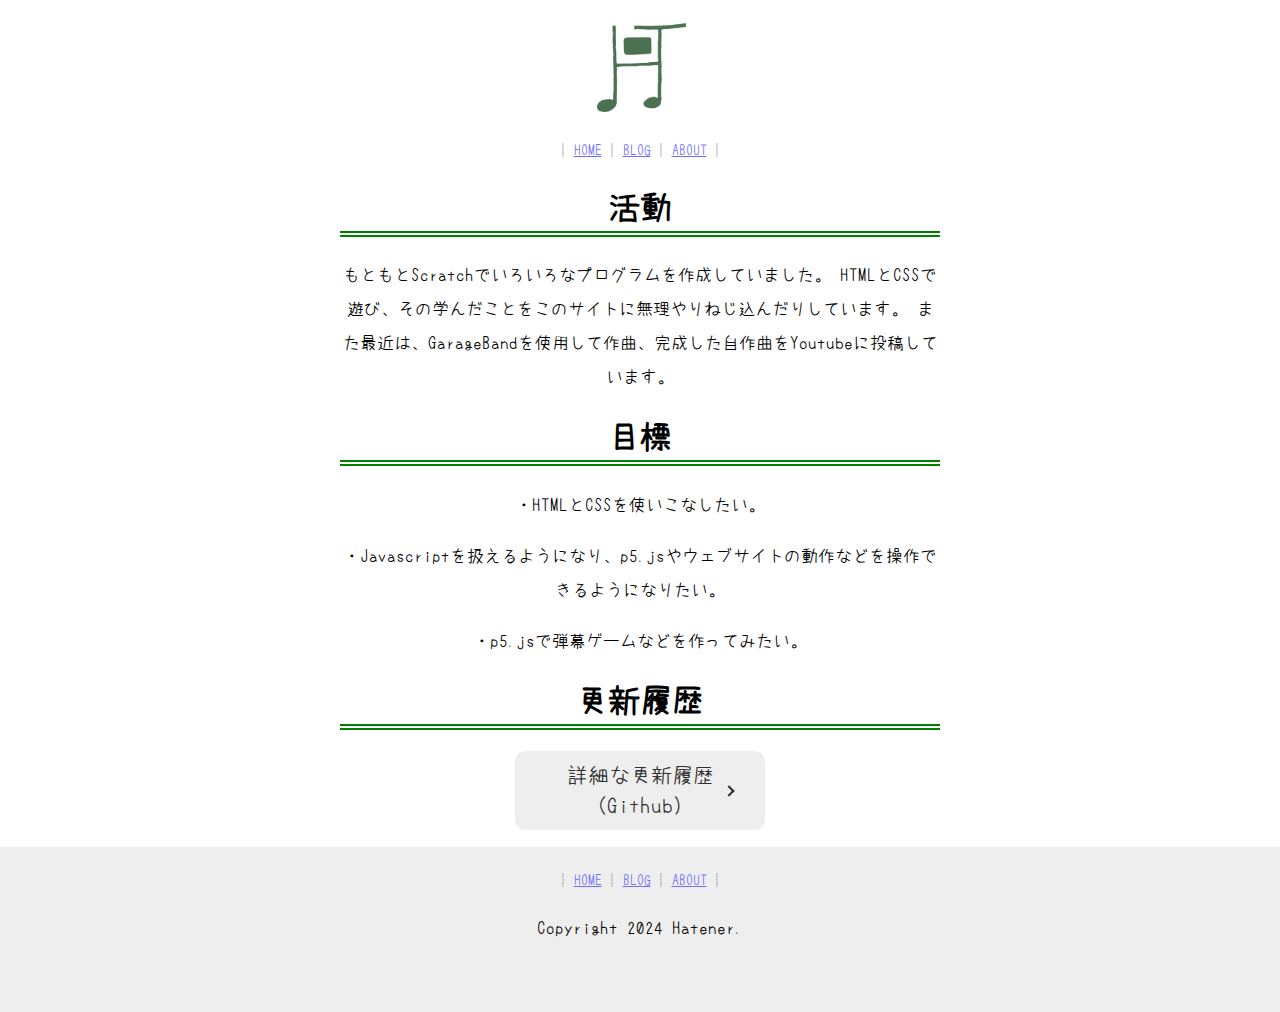
<file: about.html>
<!DOCTYPE html>
<html lang="">

<head>
  <meta charset="utf-8">
  <meta name="viewport" content="width=device-width, initial-scale=1.0">
  <title>Hatenerのホームページ</title>
  <link rel="stylesheet" href="style.css" type="text/css">
  <link rel="icon" href="favicons/favicon.ico" id="favicon">
  <link rel="apple-touch-icon" sizes="180x180" href="favicons/apple-touch-icon-180x180.png">
  <script src="//code.jquery.com/jquery-2.2.4.min.js"></script>
  <script>
  //共通パーツ読み込み
    $(function() {
         $("#header").load("common/header.html");
         $("#footer").load("common/footer.html");
  });
  </script>
  <style>
    body {
      padding: 0;
      margin: 0;
    }
  </style>
</head>

<body>
  <div id="fb-root"></div>
<script async defer crossorigin="anonymous" src="https://connect.facebook.net/ja_JP/sdk.js#xfbml=1&version=v15.0" nonce="88jRzqHy"></script>
    <div id="header"></div>
    <div class="wrapper">
      <h1>活動</h1>
      <p>もともとScratchでいろいろなプログラムを作成していました。
        HTMLとCSSで遊び、その学んだことをこのサイトに無理やりねじ込んだりしています。
        また最近は、GarageBandを使用して作曲、完成した自作曲をYoutubeに投稿しています。</p>
      <h1>目標</h1>
      <p>・HTMLとCSSを使いこなしたい。</p>
      <p>・Javascriptを扱えるようになり、p5.jsやウェブサイトの動作などを操作できるようになりたい。</p>
      <p>・p5.jsで弾幕ゲームなどを作ってみたい。</p>
      <h1>更新履歴</h1>
      <a  class="button" href="https://github.com/Hatener/hatener/commits/main">詳細な更新履歴（Github）</a>
      <p></p>
   </div>
  <div id="footer"></div>
</body>

</html>
</file>
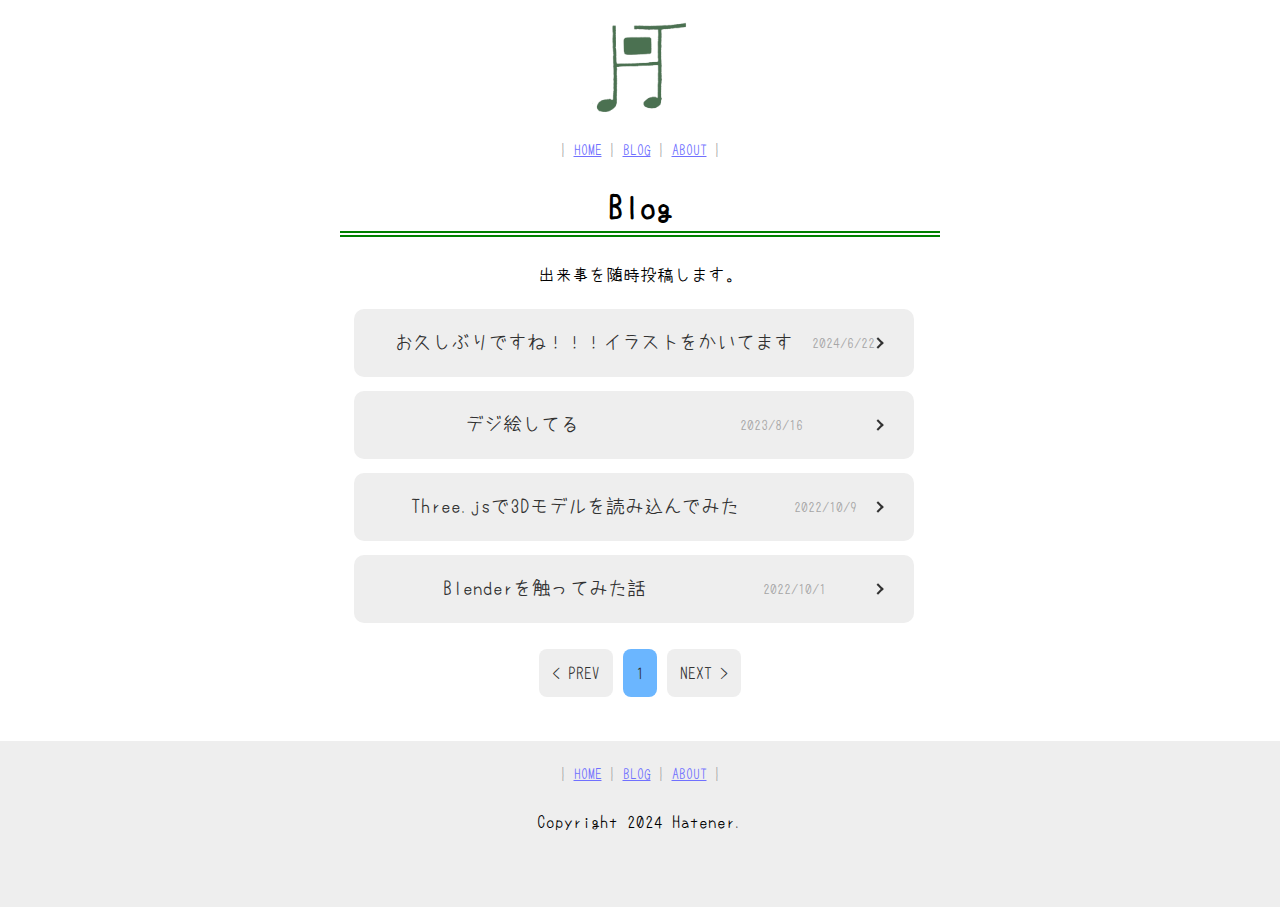
<file: blog.html>
<!DOCTYPE html>
<html lang="">

<head>
  <meta charset="utf-8">
  <meta name="viewport" content="width=device-width, initial-scale=1.0">
  <title>Hatenerのホームページ</title>
  <link rel="stylesheet" href="style.css" type="text/css">
  <link rel="icon" href="favicons/favicon.ico" id="favicon">
  <link rel="apple-touch-icon" sizes="180x180" href="favicons/apple-touch-icon-180x180.png">
  <script src="//code.jquery.com/jquery-2.2.4.min.js"></script>
  <script>
  //共通パーツ読み込み
    $(function() {
         $("#header").load("common/header.html");
         $("#footer").load("common/footer.html");
  });
  </script>
  <style>
    body {
      padding: 0;
      margin: 0;
    }
  </style>
  <script src="https://ajax.googleapis.com/ajax/libs/jquery/2.1.4/jquery.min.js"></script>
  <script type="text/javascript" src="paginathing.min.js"></script>

</head>

<body>
  <div id="fb-root"></div>
<script async defer crossorigin="anonymous" src="https://connect.facebook.net/ja_JP/sdk.js#xfbml=1&version=v15.0" nonce="88jRzqHy"></script>
    <div id="header"></div>
    <div class="wrapper">
      <h1>Blog</h1>
      <p>出来事を随時投稿します。</p>
      <div class="blogs">
        <div class="blog"><a  class="blog" href="blogs/240622.html" target="_blank" rel="noopener noreferrer">お久しぶりですね！！！イラストをかいてます<p class="small">2024/6/22</p></a></div>
        <div class="blog"><a  class="blog" href="blogs/230816.html" target="_blank" rel="noopener noreferrer">デジ絵してる<p class="small">2023/8/16</p></a></div>
        <div class="blog"><a  class="blog" href="blogs/221009.html" target="_blank" rel="noopener noreferrer">Three.jsで3Dモデルを読み込んでみた<p class="small">2022/10/9</p></a></div>
        <div class="blog"><a  class="blog" href="blogs/221001.html" target="_blank" rel="noopener noreferrer">Blenderを触ってみた話<p class="small">2022/10/1</p></a></div>
      </div>
      <script type="text/javascript">
    jQuery(document).ready(function($){
        $('.blogs').paginathing({
            perPage: 8,
            firstLast: false,
            prevText:'< PREV' ,
            nextText:'NEXT >' ,
            activeClass: 'active',
        })
    });
</script>
      <p style="margin-bottom: 2em;"></p>
   </div>
  <div id="footer"></div>
</body>

</html>
</file>
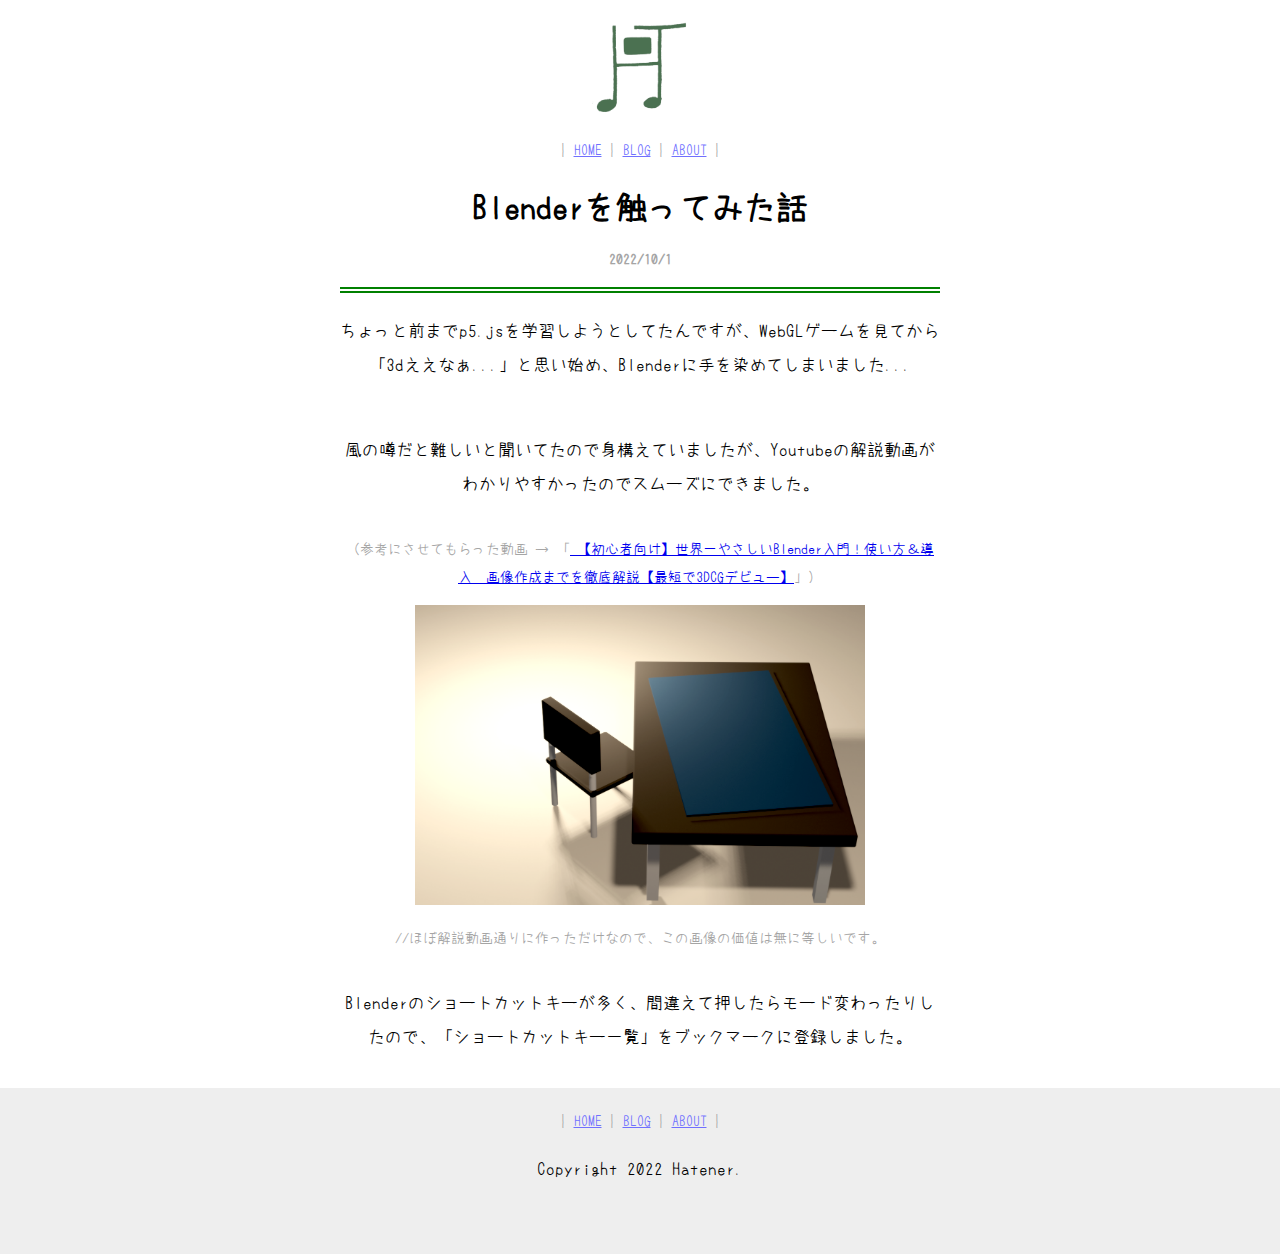
<file: blogs/221001.html>
<!DOCTYPE html>
<html lang="">

<head>
  <meta charset="utf-8">
  <meta name="viewport" content="width=device-width, initial-scale=1.0">
  <title>Hatenerのホームページ</title>
  <link rel="stylesheet" href="../style.css" type="text/css">
  <link rel="icon" href="../favicons/favicon.ico" id="favicon">
  <link rel="apple-touch-icon" sizes="180x180" href="../favicons/apple-touch-icon-180x180.png">
  <script src="//code.jquery.com/jquery-2.2.4.min.js"></script>
  <script>
  //共通パーツ読み込み
    $(function() {
         $("#header").load("common/header.html");
         $("#footer").load("common/footer.html");
  });
  </script>
  <style>
    body {
      padding: 0;
      margin: 0;
    }
  </style>
</head>

<body>
  <div id="fb-root"></div>
<script async defer crossorigin="anonymous" src="https://connect.facebook.net/ja_JP/sdk.js#xfbml=1&version=v15.0" nonce="88jRzqHy"></script>
    <div id="header"></div>
    <div class="wrapper">
        <h1>Blenderを触ってみた話<p class="small">2022/10/1</p></h1>
        <p style="margin-bottom: 3em;">ちょっと前までp5.jsを学習しようとしてたんですが、WebGLゲームを見てから「3dええなぁ...」と思い始め、Blenderに手を染めてしまいました...</p>
        <p style="margin-bottom: 2em;">風の噂だと難しいと聞いてたので身構えていましたが、Youtubeの解説動画がわかりやすかったのでスムーズにできました。</p>
        <p class="small" >（参考にさせてもらった動画 → 「<a href="https://www.youtube.com/watch?v=S6aAvxUx2ko">
        【初心者向け】世界一やさしいBlender入門！使い方＆導入〜画像作成までを徹底解説【最短で3DCGデビュー】</a>」）</p>
        <img src="221001.png" width=450 height=300 alt="画像">
        <p class="small">//ほぼ解説動画通りに作っただけなので、この画像の価値は無に等しいです。</p>
        <p style="margin-top: 2em; margin-bottom: 2em;">Blenderのショートカットキーが多く、間違えて押したらモード変わったりしたので、「ショートカットキー一覧」をブックマークに登録しました。</p>
   </div>
  <div id="footer"></div>
</body>

</html>
</file>
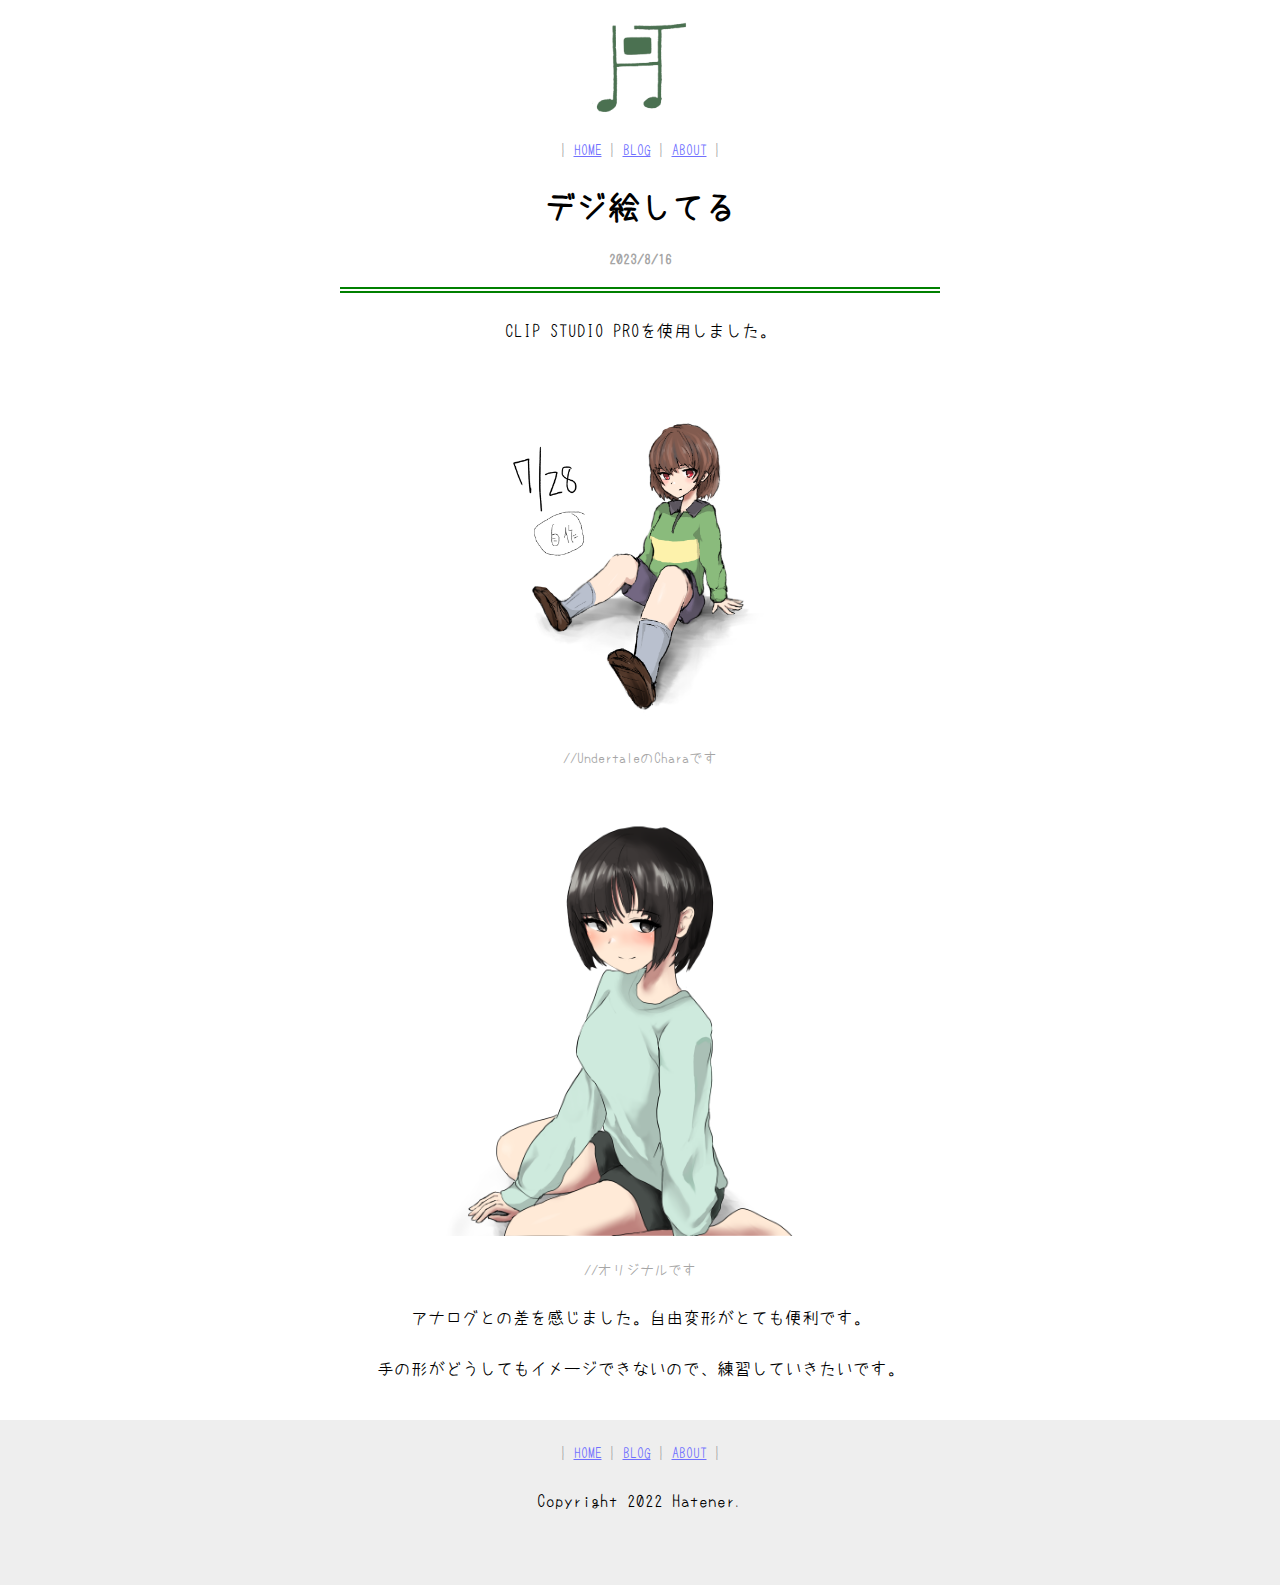
<file: blogs/230816.html>
<!DOCTYPE html>
<html lang="">

<head>
  <meta charset="utf-8">
  <meta name="viewport" content="width=device-width, initial-scale=1.0">
  <title>Hatenerのホームページ</title>
  <link rel="stylesheet" href="../style.css" type="text/css">
  <link rel="icon" href="../favicons/favicon.ico" id="favicon">
  <link rel="apple-touch-icon" sizes="180x180" href="../favicons/apple-touch-icon-180x180.png">
  <script src="//code.jquery.com/jquery-2.2.4.min.js"></script>
  <script>
  //共通パーツ読み込み
    $(function() {
         $("#header").load("common/header.html");
         $("#footer").load("common/footer.html");
  });
  </script>
  <style>
    body {
      padding: 0;
      margin: 0;
    }
  </style>
</head>

<body>
  <div id="fb-root"></div>
<script async defer crossorigin="anonymous" src="https://connect.facebook.net/ja_JP/sdk.js#xfbml=1&version=v15.0" nonce="88jRzqHy"></script>
    <div id="header"></div>
    <div class="wrapper">
        <h1>デジ絵してる<p class="small">2023/8/16</p></h1>
        <p style="margin-bottom: 1em;">CLIP STUDIO PROを使用しました。</p>
        <img src="illust2.png" width=480 height=360 alt="画像">
        <p class="small" >//UndertaleのCharaです</p>
        <img src="illust.png" width=450 height=450 alt="画像">
        <p class="small" >//オリジナルです</p>
        <p>アナログとの差を感じました。自由変形がとても便利です。</p>
        <p style="margin-bottom: 2em;">手の形がどうしてもイメージできないので、練習していきたいです。</p>
   </div>
  <div id="footer"></div>
</body>

</html>
</file>
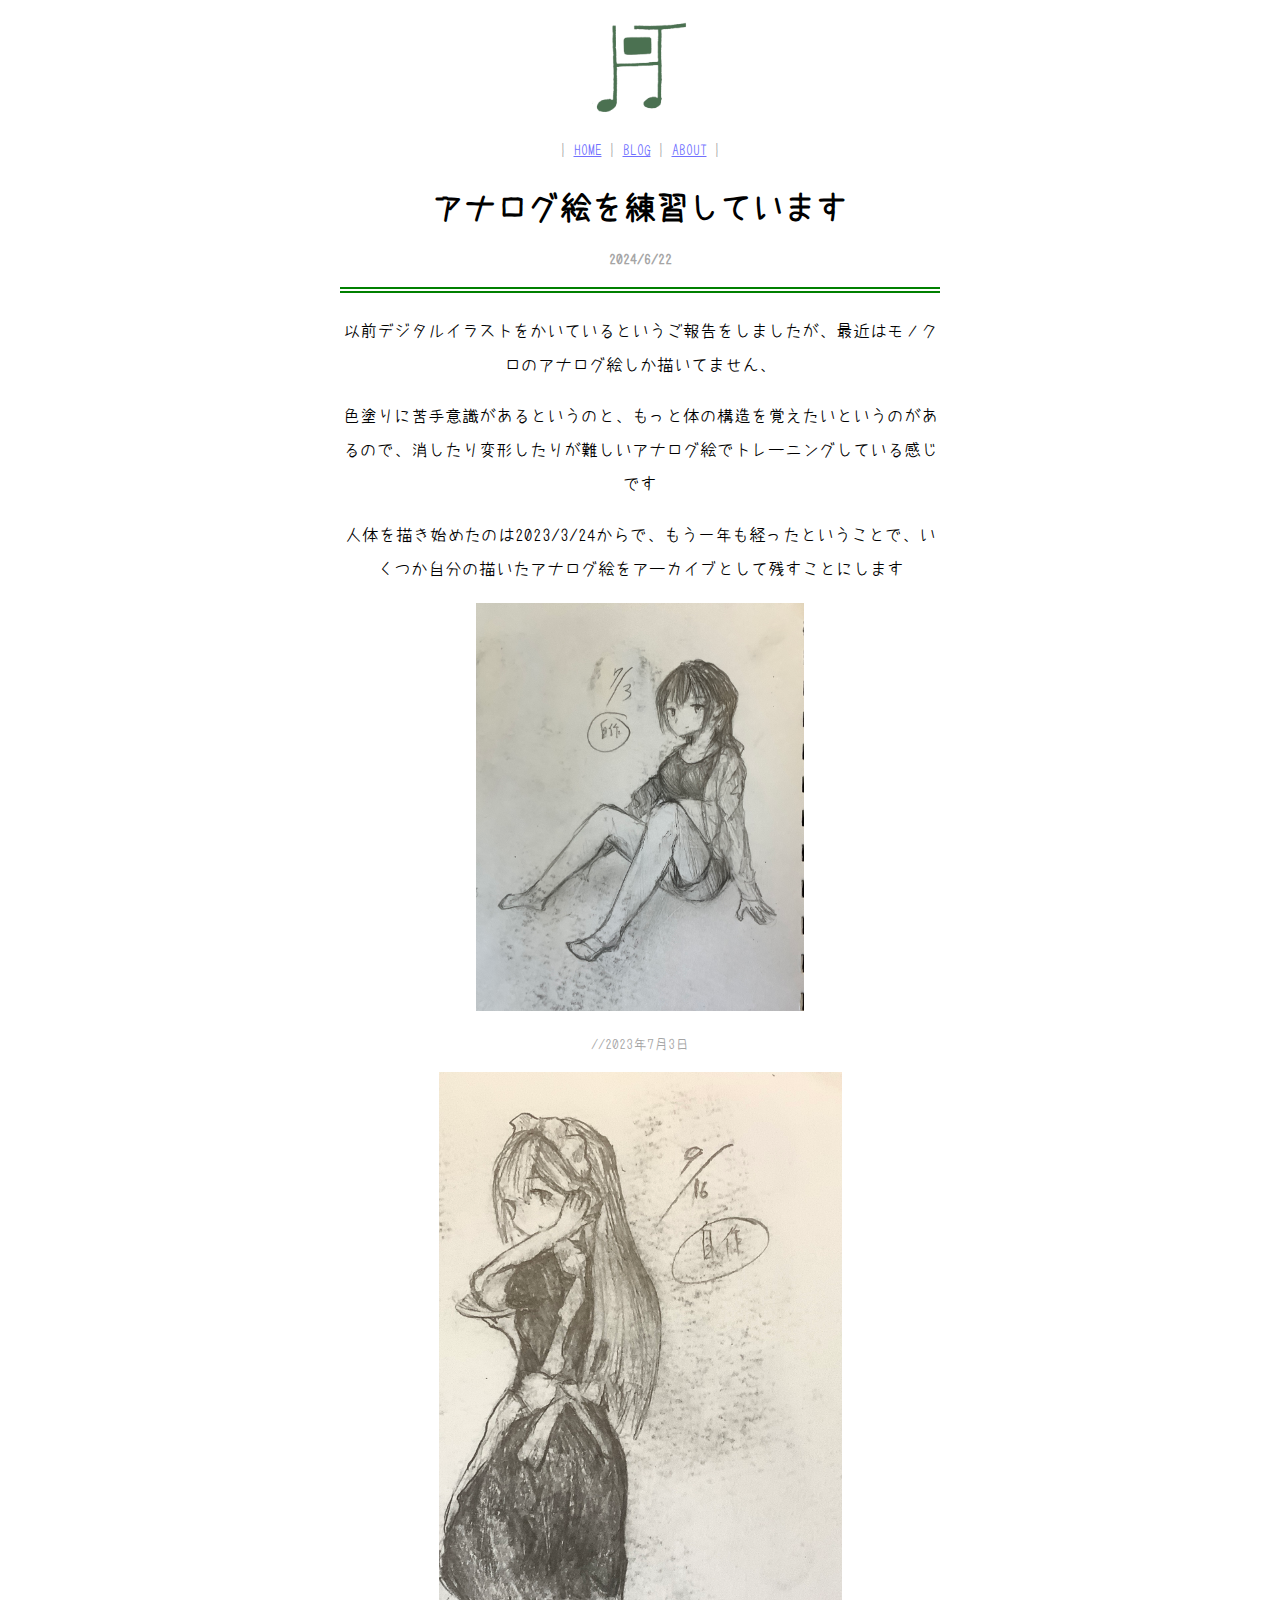
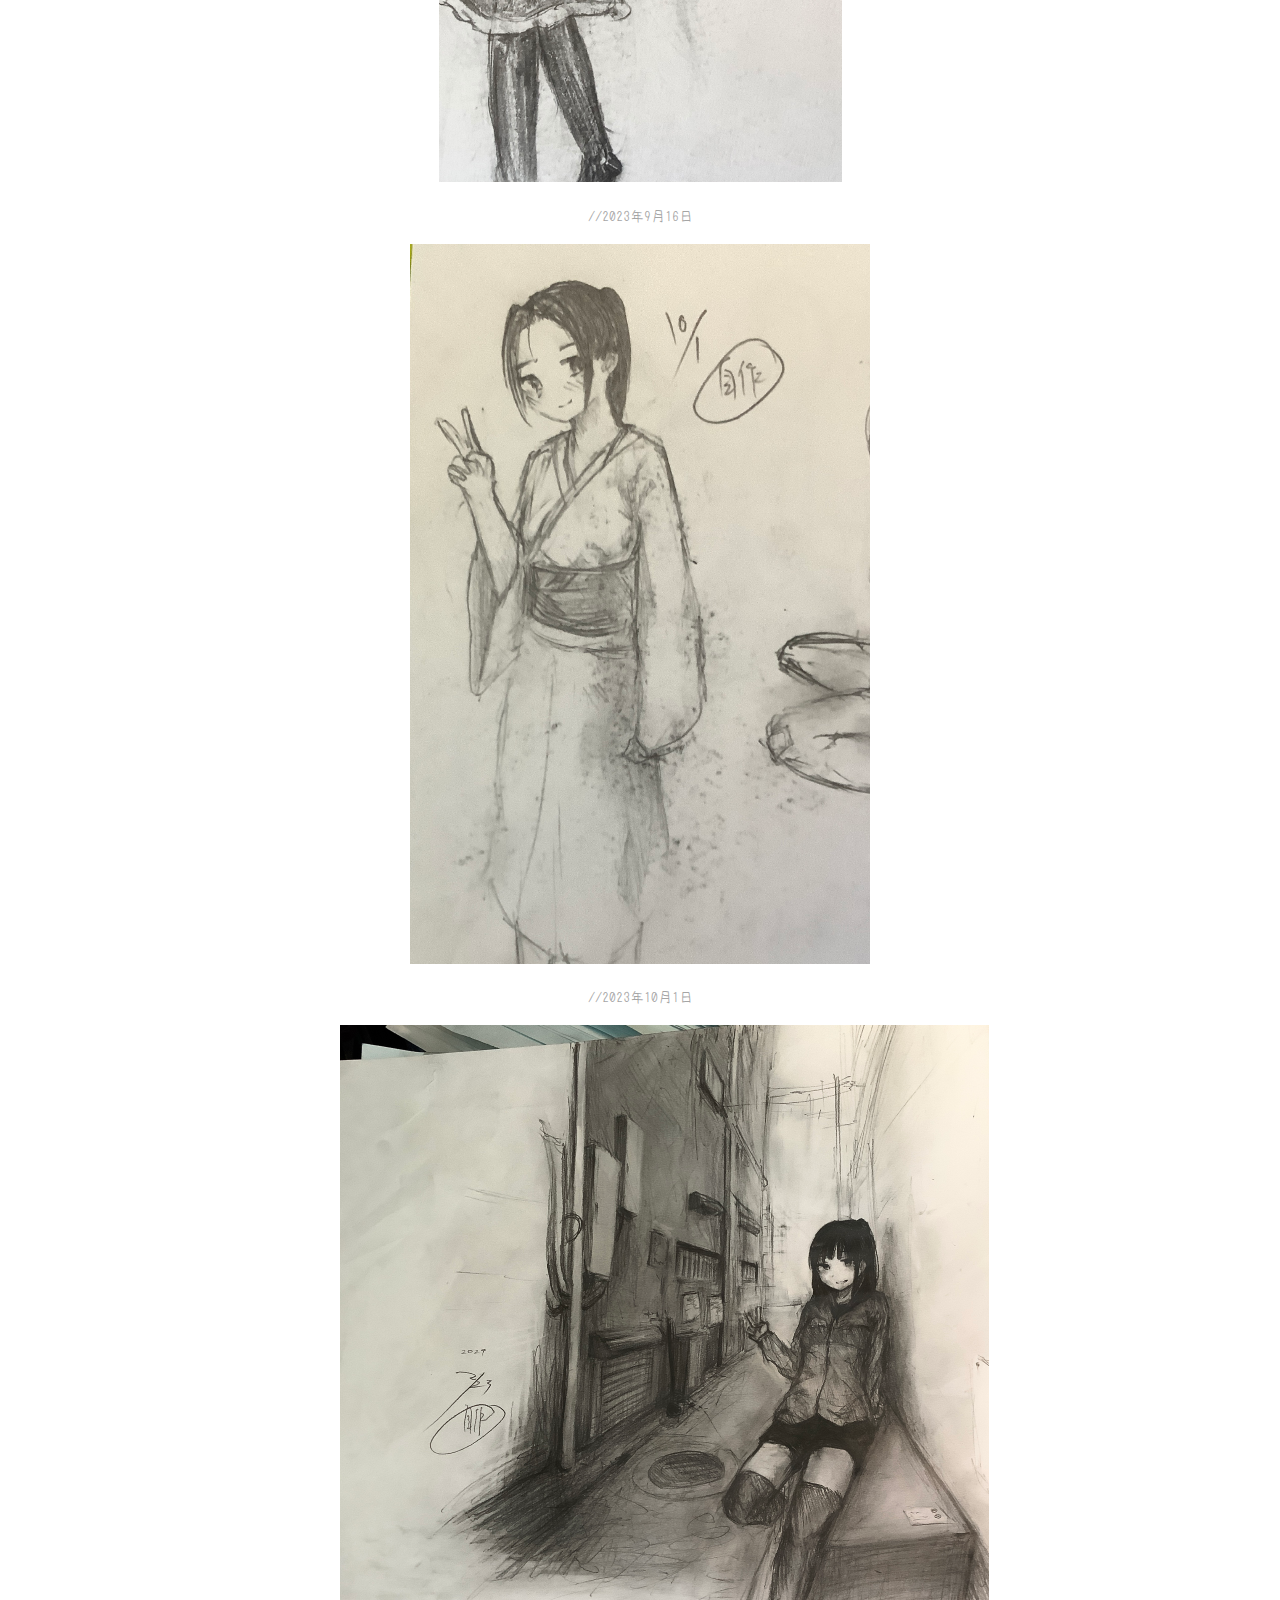
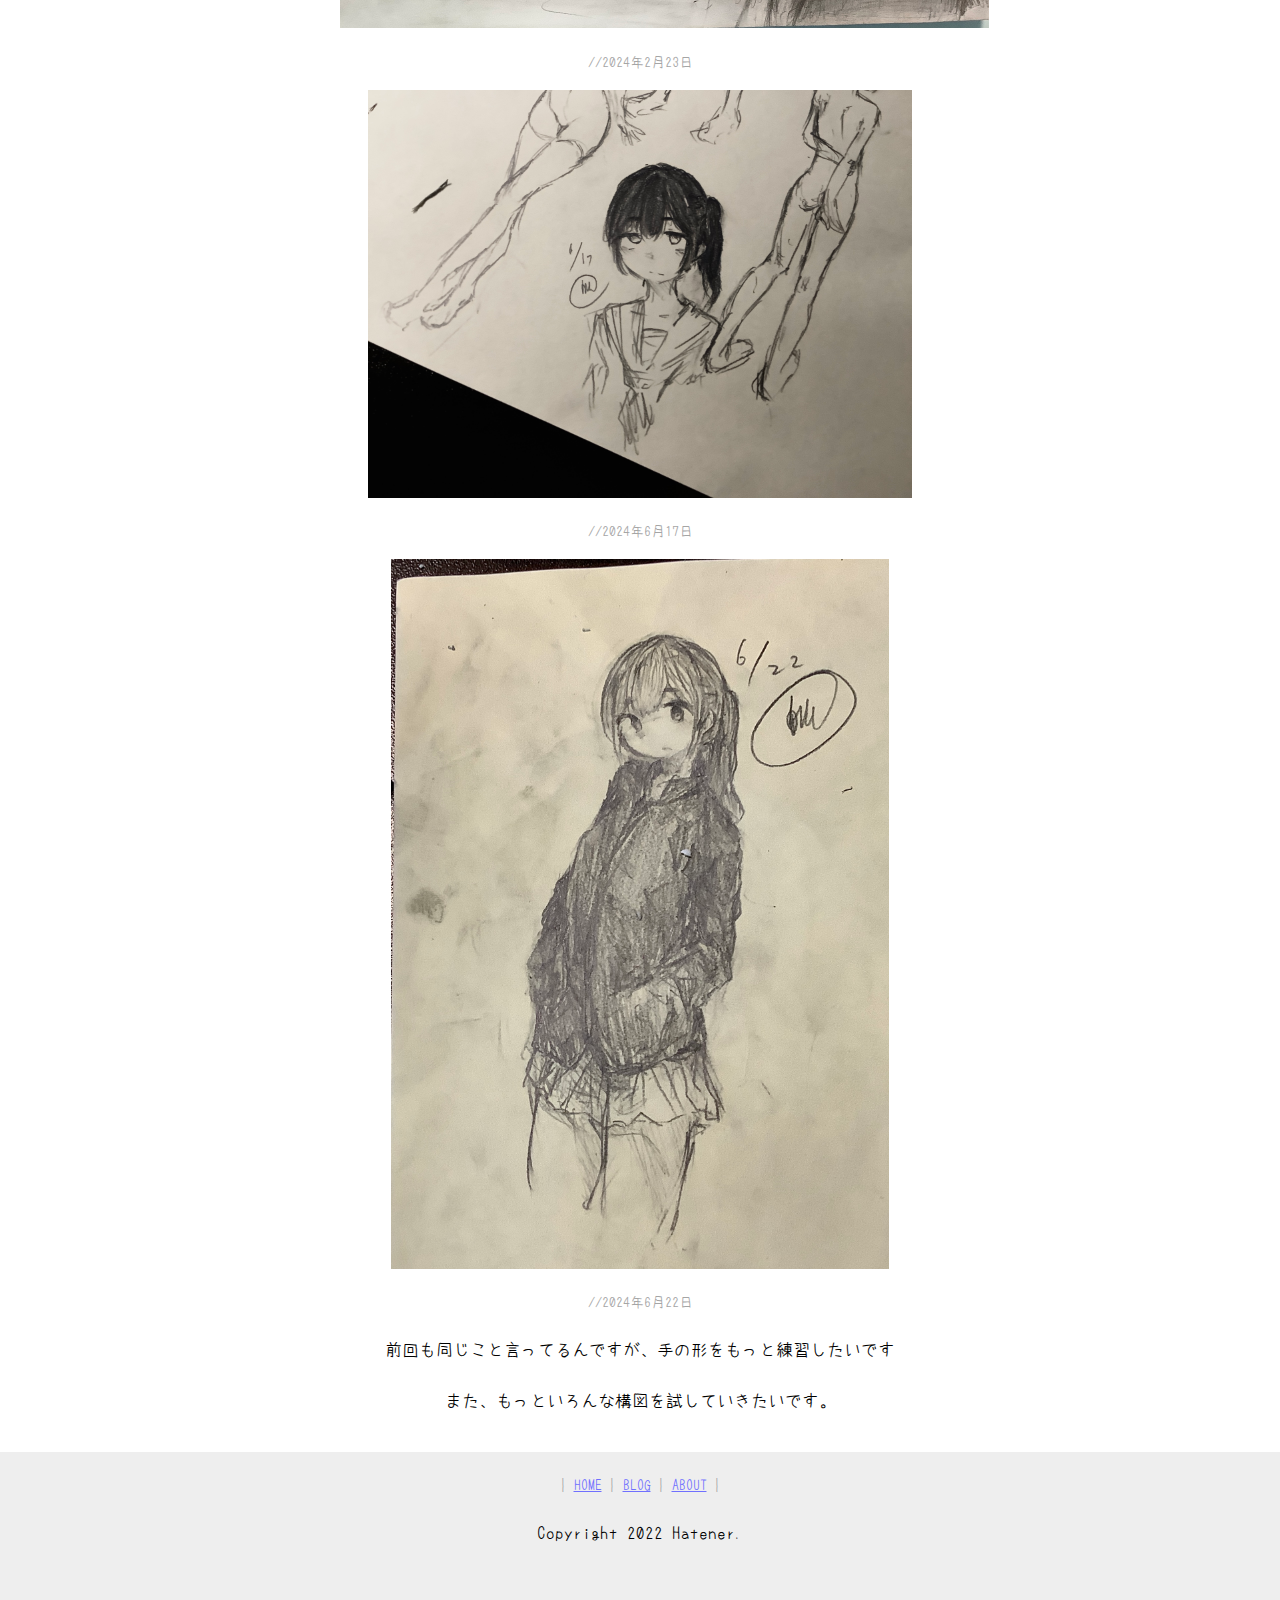
<file: blogs/240622.html>
<!DOCTYPE html>
<html lang="">

<head>
  <meta charset="utf-8">
  <meta name="viewport" content="width=device-width, initial-scale=1.0">
  <title>Hatenerのホームページ</title>
  <link rel="stylesheet" href="../style.css" type="text/css">
  <link rel="icon" href="../favicons/favicon.ico" id="favicon">
  <link rel="apple-touch-icon" sizes="180x180" href="../favicons/apple-touch-icon-180x180.png">
  <script src="//code.jquery.com/jquery-2.2.4.min.js"></script>
  <script>
  //共通パーツ読み込み
    $(function() {
         $("#header").load("common/header.html");
         $("#footer").load("common/footer.html");
  });
  </script>
  <style>
    body {
      padding: 0;
      margin: 0;
    }
  </style>
</head>

<body>
  <div id="fb-root"></div>
<script async defer crossorigin="anonymous" src="https://connect.facebook.net/ja_JP/sdk.js#xfbml=1&version=v15.0" nonce="88jRzqHy"></script>
    <div id="header"></div>
    <div class="wrapper">
        <h1>アナログ絵を練習しています<p class="small">2024/6/22</p></h1>
        <p style="margin-bottom: 1em;">以前デジタルイラストをかいているというご報告をしましたが、最近はモノクロのアナログ絵しか描いてません、</p>
        <p style="margin-bottom: 1em;">色塗りに苦手意識があるというのと、もっと体の構造を覚えたいというのがあるので、消したり変形したりが難しいアナログ絵でトレーニングしている感じです</p>
        <p style="margin-bottom: 1em;">人体を描き始めたのは2023/3/24からで、もう一年も経ったということで、いくつか自分の描いたアナログ絵をアーカイブとして残すことにします</p>
        <img src="illust230703.jpg" width=328 height=408 alt="画像">
        <p class="small" >//2023年7月3日</p>
        <img src="illust230916.jpg" width=403 height=710 alt="画像">
        <p class="small" >//2023年9月16日</p>
        <img src="illust231001.jpg" width=460 height=720 alt="画像">
        <p class="small" >//2023年10月1日</p>
        <img src="illust240223.jpg" width=649 height=603 alt="画像">
        <p class="small" >//2024年2月23日</p>
        <img src="illust240617.jpg" width=544 height=408 alt="画像">
        <p class="small" >//2024年6月17日</p>
        <img src="illust240622.jpg" width=498 height=710 alt="画像">
        <p class="small" >//2024年6月22日</p>
        <p>前回も同じこと言ってるんですが、手の形をもっと練習したいです</p>
        <p style="margin-bottom: 2em;">また、もっといろんな構図を試していきたいです。</p>
   </div>
  <div id="footer"></div>
</body>

</html>
</file>
<file: style.css>
header{
  text-align:center;
  margin       : auto;
  width        : 600px;
}
.wrapper{
  text-align:center;
  margin       : auto;
  width        : 600px;
}
p.left{
  text-align: left;
  font-size: 19px;
}
p{
  font-size: 17px;
  line-height:2;
}
p.small{
  font-size: 14px;
  color:#a5a5a5;
}
a.small{
  font-size: 14px;
  color:#7070ff;
}
a.small:hover {
  color:#a940ff;
}

a.home{
 width:100px; // サイズがサンプルなので適時変更してください。
 margin:0 auto; //サンプルで中央に寄せたいので書かせていただいております。
}
a.home img:hover{
  transform:scale(1.1,1.1);
}

a.button {
    font-size: 21px;
    background: #eee;
    border-radius: 10px;
    position: relative;
    display: flex;
    justify-content: space-around;
    align-items: center;
    margin: 0 auto;
    max-width: 200px;
    padding: 10px 25px;
    color: #313131;
    transition: 0.3s ease-in-out;
    font-weight: 500;
    text-decoration: none;
}
a.button:after {
  content: "";
  position: absolute;
  top: 50%;
  bottom: 0;
  right: 2rem;
  font-size: 90%;
  display: flex;
  justify-content: center;
  align-items: center;
  transition: right 0.3s;
  width: 6px;
  height: 6px;
  border-top: solid 2px currentColor;
  border-right: solid 2px currentColor;
  transform: translateY(-50%) rotate(45deg);
}
a.button:hover {
  background: #6bb6ff;
  color: #FFF;
}
a.button:hover:after {
  right: 1.4rem;
}
br {
display: block;
content: "";
margin: 11px 0;
}
@font-face{
  font-family:"azuki";
  src:url('azuki.woff')format('woff');
}

body {
    font-family: "azuki";
    line-height: 1.4;
}
.fb-like{
  padding: 20px 0;
  display: inline-block;
}
h1{
  border-bottom: double 6px green;
  font-size: 32px;
}
footer{
  text-align: center;
  justify-content: center;
  padding: 5px;
  background-color: #eee;
  color: #000;
}


a.blog {
    font-size: 19px;
    background: #eee;
    border-radius: 10px;
    position: relative;
    display: flex;
    justify-content: space-around;
    align-items: center;
    margin: 0 auto;
    max-width: 500px;
    padding: 6px 30px;
    color: #313131;
    transition: 0.3s ease-in-out;
    font-weight: 500;
    margin : 14px ;
    text-decoration: none;
}
a.blog:after {
  content: "";
  position: absolute;
  top: 50%;
  bottom: 0;
  right: 2rem;
  font-size: 90%;
  display: flex;
  justify-content: center;
  align-items: center;
  transition: right 0.3s;
  width: 6px;
  height: 6px;
  border-top: solid 2px currentColor;
  border-right: solid 2px currentColor;
  transform: translateY(-50%) rotate(45deg);
}
a.blog:hover {
  background: #6bb6ff;
  color: #FFF;
}
a.blog:hover:after {
  right: 1.4rem;
}
li{
    display:block;
}


.pagination{
    list-style: none;
    display: flex;
    justify-content: center;
    padding: 5px;
}

.pagination li{
    margin: 5px;
    border-radius: 8px;
}
.pagination a{
    display: block;
    text-decoration: none;
    background-color: #eee;
    color: #333;
    padding: 13px;
    border-radius: 8px;
    transition: 0.3s ease-in-out;
}
.active a{
    background-color: #6bb6ff;
}
.pagination a:hover{
    background-color: #333;
    color: #fff;
}
</file>
